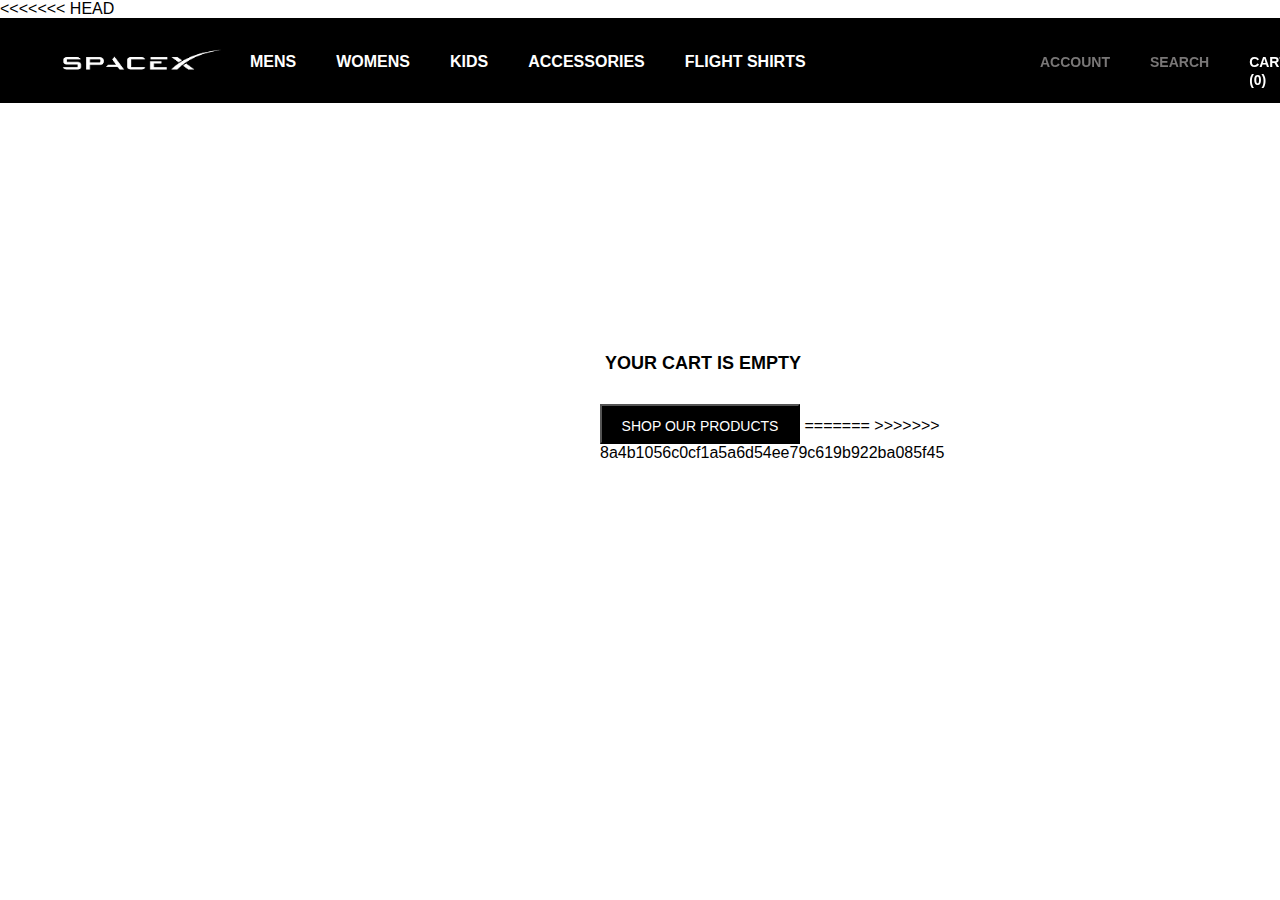
<file: cart.html>
<!DOCTYPE html>
<html lang="en">
<head>
  <meta charset="UTF-8">
  <meta name="viewport" content="width=device-width, initial-scale=1.0">
  <link rel="icon" type="text/x-icon" href="Images/favicon.png">
<<<<<<< HEAD
  <link rel="stylesheet" type="text/css" href="style.css">
  <link rel="stylesheet" type="text/css" href="cart.css">
  <title>Official SpaceX Store</title>
</head>
<body>
  <div class="header">
     <div class="logo">
        <a href=""><img src="Images/logo.png"/></a>
     </div>
     <div class="header-nav">
      <ul class="nav1">
        <li>
        <div class="dropdown">
          <button class="dropbtn">MENS</button>
          <div id="dropdown-content">
            <a href="">Shirts</a>
            <a href="">Outerwear</a>
            <a href="">View All</a>
          </div>
        </div>
        </li>
        <li>
          <div class="dropdown">
            <button class="dropbtn">WOMENS</button>
            <div id="dropdown-content">
              <a href="">Shirts</a>
              <a href="">Outerwear</a>
              <a href="">View All</a>
            </div>
          </div>
        </li>
        <li>
          <div class="dropdown">
            <button class="dropbtn">KIDS</button>
            <div id="dropdown-content">
              <a href="">Shirts</a>
              <a href="">Outerwear</a>
              <a href="">View All</a>
            </div>
          </div>
        </li>
        <li>
          <div class="dropdown">
            <button class="dropbtn">ACCESSORIES</button>
            <div id="dropdown-content">
              <a href="">View All</a>
            </div>
          </div>
        </li>
        <li><div class="dropdown">
          <button class="dropbtn">FLIGHT SHIRTS</button>
          <div id="dropdown-content">
            <a href="">View All</a>
          </div>
        </div></li>
      </ul>
      <ul class="nav2">
        <li><a href="login.html">ACCOUNT</a></li>
        <li><a href="">SEARCH</a></li>
        <li><a href="cart.html" id="cartCount"  style="color: white;">CART (0)</a></li>
      </ul>
     </div>
  </div>
  
  <div class="cart-conainer">
=======
  <link rel="stylesheet" type="text/css" href="cart.css">
  <title>Your shopping cart - SpaceX Store</title>
</head>
 <div class="cart-conainer">
>>>>>>> 8a4b1056c0cf1a5a6d54ee79c619b922ba085f45
   <p>YOUR CART IS EMPTY</p>
   <button>SHOP OUR PRODUCTS</button>
 </div>
 <hr>
 <div class="recent">
  <p id="view">RECENTLY VIEWED</p>
</div>
<div class="item">
<img src="https://shop.spacex.com/cdn/shop/files/SpaceX_Starship_Flight_8_Tshirt_Back_600x.png?v=1741304703"/>
<p>Unisex Starship Flight 8 T-Shirt</p>
<p>$30.00</p>
</div>
<<<<<<< HEAD
  <div class="footer">
    <ul>
      <li><a href="">FAQs</a></li>
      <li><a href="">Search</a></li>
      <li><a href="">Privacy Policy</a></li>
      <li><a href="">Terms & Conditions</a></li>
    </ul>
    <p>&copy; SPACEX STORE</p>
 </div>
 <script src="cart.js"></script>

</body>
</html>


=======
</body>
</html>
>>>>>>> 8a4b1056c0cf1a5a6d54ee79c619b922ba085f45
</file>
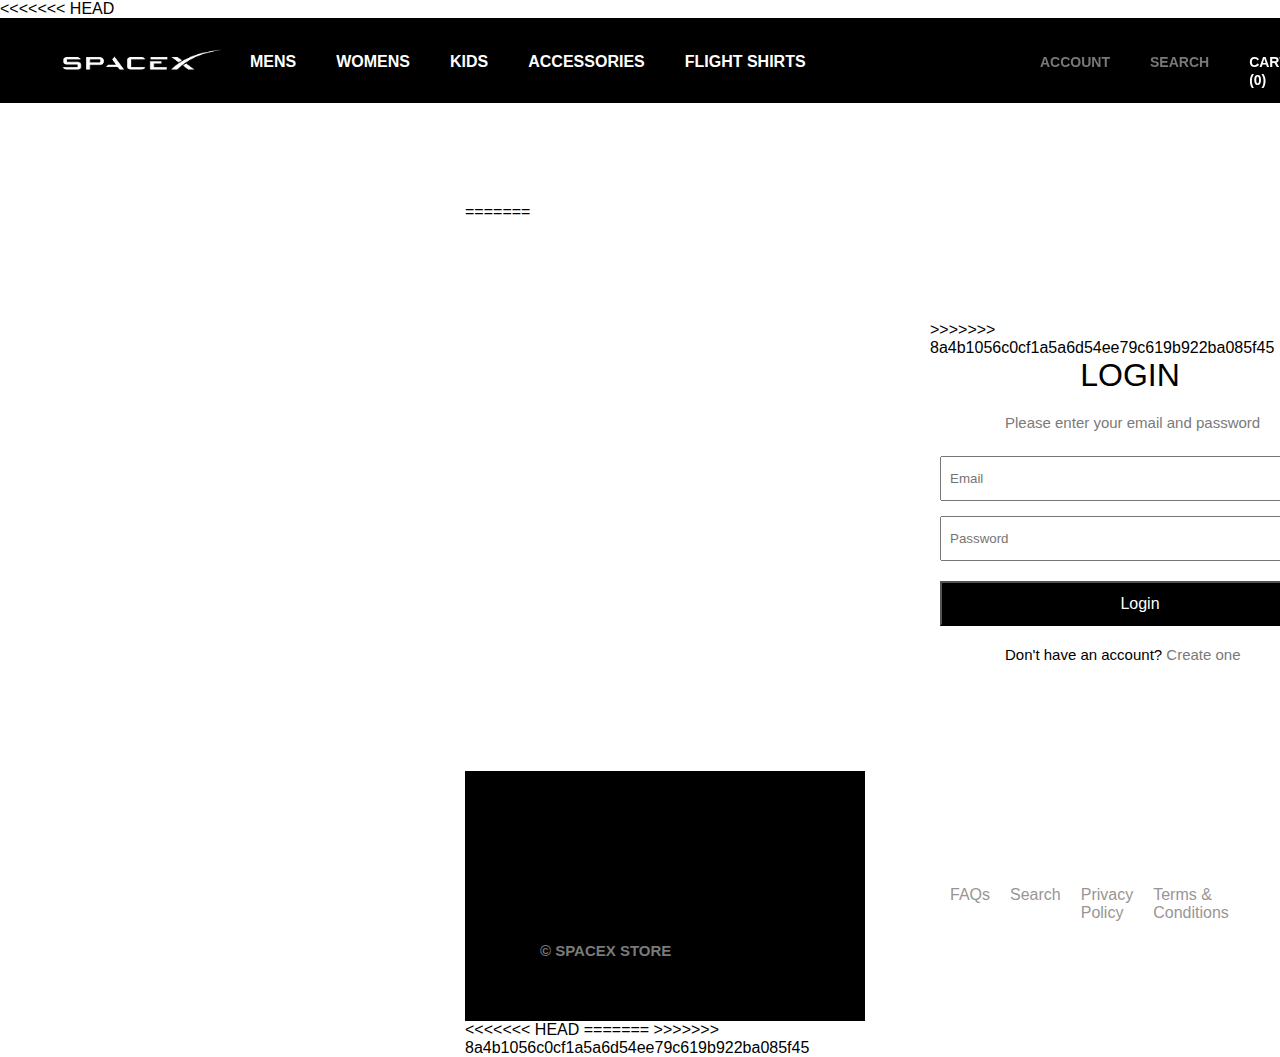
<file: login.html>
<!DOCTYPE html>
<html lang="en">
<head>
  <meta charset="UTF-8">
  <meta name="viewport" content="width=device-width, initial-scale=1.0">
  <link rel="icon" type="text/x-icon" href="Images/favicon.png">
<<<<<<< HEAD
  <link rel="stylesheet" type="text/css" href="style.css">
  <link rel="stylesheet" type="text/css" href="login.css">
  <title>Official SpaceX Store</title>
  <style>
     .error { color: red; font-size: 14px; }
  </style>
</head>
<body>
  <div class="header">
     <div class="logo">
        <a href=""><img src="Images/logo.png"/></a>
     </div>
     <div class="header-nav">
      <ul class="nav1">
        <li>
        <div class="dropdown">
          <button class="dropbtn">MENS</button>
          <div id="dropdown-content">
            <a href="">Shirts</a>
            <a href="">Outerwear</a>
            <a href="">View All</a>
          </div>
        </div>
        </li>
        <li>
          <div class="dropdown">
            <button class="dropbtn">WOMENS</button>
            <div id="dropdown-content">
              <a href="">Shirts</a>
              <a href="">Outerwear</a>
              <a href="">View All</a>
            </div>
          </div>
        </li>
        <li>
          <div class="dropdown">
            <button class="dropbtn">KIDS</button>
            <div id="dropdown-content">
              <a href="">Shirts</a>
              <a href="">Outerwear</a>
              <a href="">View All</a>
            </div>
          </div>
        </li>
        <li>
          <div class="dropdown">
            <button class="dropbtn">ACCESSORIES</button>
            <div id="dropdown-content">
              <a href="">View All</a>
            </div>
          </div>
        </li>
        <li><div class="dropdown">
          <button class="dropbtn">FLIGHT SHIRTS</button>
          <div id="dropdown-content">
            <a href="">View All</a>
          </div>
        </div></li>
      </ul>
      <ul class="nav2">
        <li><a href="login.html">ACCOUNT</a></li>
        <li><a href="">SEARCH</a></li>
        <li><a href="cart.html" style="color: white;">CART (0)</a></li>
      </ul>
     </div>
  </div>
   <div class="login-container">
=======
  <link rel="stylesheet" type="text/css" href="login.css">
  <title>Account - SpaceX Store</title>
 <div class="login-container">
>>>>>>> 8a4b1056c0cf1a5a6d54ee79c619b922ba085f45
    <h1>LOGIN</h1>
    <p>Please enter your email and password</p>
    <form id="myform">
      <input type="email" id="email" placeholder="Email" required>
      <span class="error" id="emailError"></span>

      <input type="password" id="password" placeholder="Password" required>
      <span class="error" id="passwordError"></span>

      <button type="submit">Login</button>
      <span class="error" id="loginError"></span>
  </form>
 
    <p id="accCreate">Don't have an account? <span><a href="Register.html">Create one</a></span></p>
 </div>
  <div class="footer">
    <ul>
      <li><a href="">FAQs</a></li>
      <li><a href="">Search</a></li>
      <li><a href="">Privacy Policy</a></li>
      <li><a href="">Terms & Conditions</a></li>
    </ul>
    <p>&copy; SPACEX STORE</p>
 </div>
<<<<<<< HEAD
 <script src="login.js"></script>

</body>
</html>


=======
</body>
</html>
>>>>>>> 8a4b1056c0cf1a5a6d54ee79c619b922ba085f45
</file>
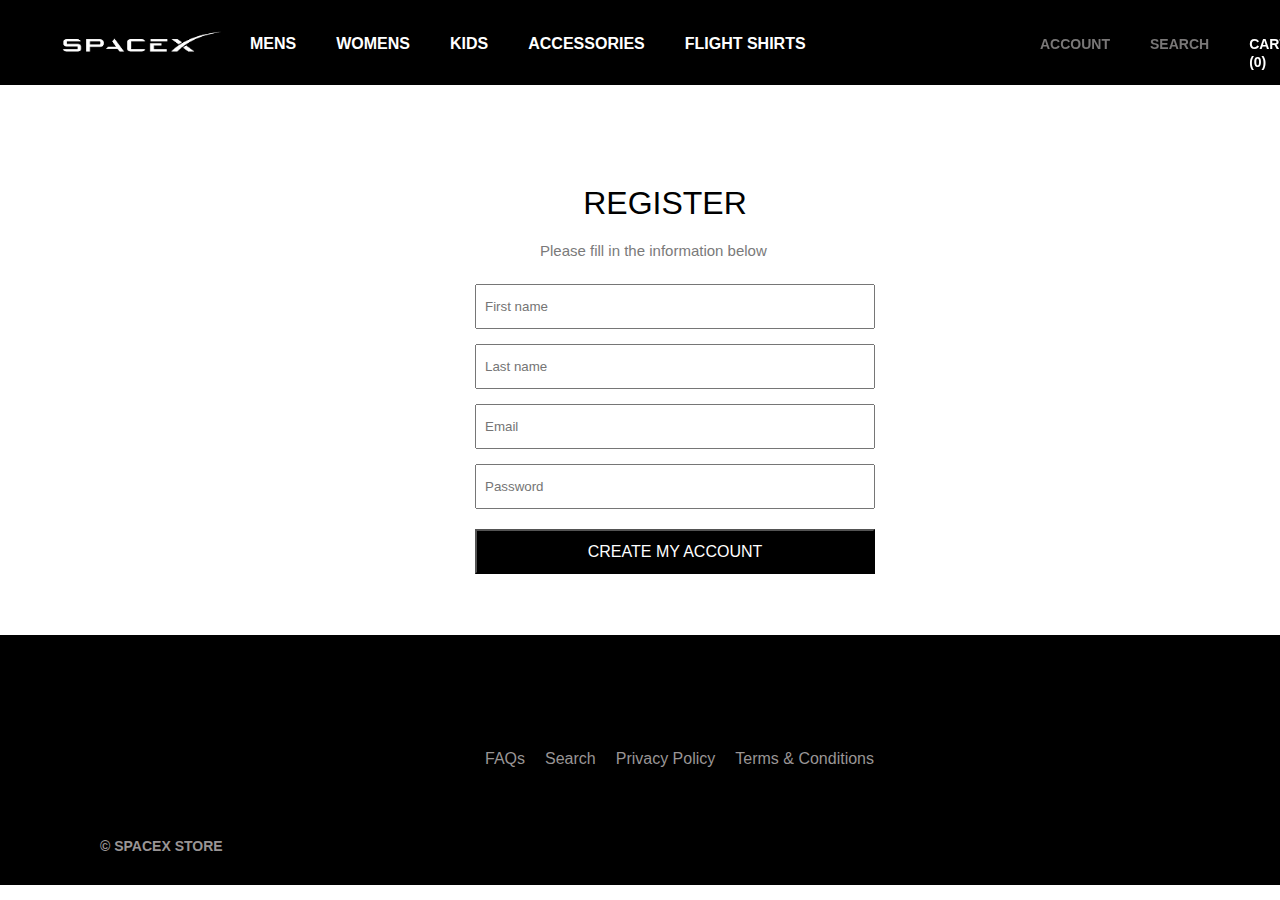
<file: Register.html>
<!DOCTYPE html>
<html lang="en">
<head>
  <meta charset="UTF-8">
  <meta name="viewport" content="width=device-width, initial-scale=1.0">
  <link rel="icon" type="text/x-icon" href="Images/favicon.png">
  <link rel="stylesheet" type="text/css" href="style.css">
  <link rel="stylesheet" type="text/css" href="login.css">
  <title>Official SpaceX Store</title>
</head>
<body>
  <div class="header">
     <div class="logo">
        <a href=""><img src="Images/logo.png"/></a>
     </div>
     <div class="header-nav">
      <ul class="nav1">
        <li>
        <div class="dropdown">
          <button class="dropbtn">MENS</button>
          <div id="dropdown-content">
            <a href="">Shirts</a>
            <a href="">Outerwear</a>
            <a href="">View All</a>
          </div>
        </div>
        </li>
        <li>
          <div class="dropdown">
            <button class="dropbtn">WOMENS</button>
            <div id="dropdown-content">
              <a href="">Shirts</a>
              <a href="">Outerwear</a>
              <a href="">View All</a>
            </div>
          </div>
        </li>
        <li>
          <div class="dropdown">
            <button class="dropbtn">KIDS</button>
            <div id="dropdown-content">
              <a href="">Shirts</a>
              <a href="">Outerwear</a>
              <a href="">View All</a>
            </div>
          </div>
        </li>
        <li>
          <div class="dropdown">
            <button class="dropbtn">ACCESSORIES</button>
            <div id="dropdown-content">
              <a href="">View All</a>
            </div>
          </div>
        </li>
        <li><div class="dropdown">
          <button class="dropbtn">FLIGHT SHIRTS</button>
          <div id="dropdown-content">
            <a href="">View All</a>
          </div>
        </div></li>
      </ul>
      <ul class="nav2">
        <li><a href="login.html">ACCOUNT</a></li>
        <li><a href="">SEARCH</a></li>
        <li><a href="cart.html" style="color: white;">CART (0)</a></li>
      </ul>
     </div>
  </div>
   <div class="login-container">
    <h1>REGISTER</h1>
    <p>Please fill in the information below</p>
    <form id="myform"> 
      <div class="input-control">
        <input type="text" placeholder="First name" id="fname"/>
      <div class="error"></div>
      </div>   
      <div class="input-control">
        <input type="text" placeholder="Last name" required id="lname"/>
      <div class="error"></div>
      </div>
      <div class="input-control">
      <input type="email" placeholder="Email" id="email"/>
      <div class="error"></div>
    </div>
    <div class="input-control">
      <input type="password" placeholder="Password" required id="pwd"/>
      <div class="error"></div>
    </div>
      <button id="create" type="submit">CREATE MY ACCOUNT</button>
    </form>

 </div>
  <div class="footer">
    <ul>
      <li><a href="">FAQs</a></li>
      <li><a href="">Search</a></li>
      <li><a href="">Privacy Policy</a></li>
      <li><a href="">Terms & Conditions</a></li>
    </ul>
    <p>&copy; SPACEX STORE</p>
 </div>
 <script src="index.js"></script>
</body>
</html>
</file>
<file: style.css>
*{
  margin: 0;
  padding: 0;
  font-family: sans-serif;
  box-sizing: border-box;
}
.header{
  width:100%;
  height:85px;
  background: black;
 position:sticky;
 top:0;
}
.logo{
  width:200px;
  position:relative;
  top:15px;
  left:40px;
}
.logo img{
  width:100%;
}
.header-nav .nav1 li a{
  text-decoration: none;
  color:white;
  font-weight: 600;
  font-size: 16px;
}
.header-nav .nav1 li{
  list-style: none;
  margin-left: 40px;
}
.header-nav .nav1{
  display: flex;
  flex-direction: row;
  position:absolute ;
  left:210px;
  top:35px;
}
.header-nav .nav2 li a{
  text-decoration: none;
  color:rgb(121, 119, 119);
  font-weight: 600;
  font-size: 14px;
}
.header-nav .nav2 li{
  list-style: none;
  margin-left: 40px;
}
.header-nav .nav2{
  display: flex;
  flex-direction: row;
  position:absolute ;
  left:1000px;
  top:35px;
}
.header-nav .nav2 li a:hover{
    color:white;
}
.head-image #trend{
  margin-top:80px;
  margin-left: 600px;
  font-family: 'Franklin Gothic Medium', 'Arial Narrow', Arial, sans-serif;
  font-size: 28px;
  font-weight: 455;
}
.items{
  display:flex;
  flex-direction: row;
  flex-wrap: wrap;
  flex-basis: 33.333%;
  gap:25px;
  margin-left:50px;
  margin-top: 70px;
  
}
.item{
  height: 450px;
  width:405px;
  margin-top: 15px;
  cursor: pointer;
}
.item a{
  text-decoration: none;
  color:black;
  user-select: none;
}
.item img{
   height: 400px;
}
.item p{
  text-align: center;
  padding: 5px;
  font-size: 16px;
  font-weight: 800;
  color:black;
  text-decoration: none;
}
#btn{
  height:40px;
  width:200px;
  padding:10px;
  background: black;
  color:white;
  font-size:14px;
  margin-top: 70px;
  margin-left:530px;
}
#btn:hover{
  color:rgb(75, 73, 73);
  background: white;
  cursor: pointer;
 
}
.footer{
  margin-top: 85px;
  width:100%;
  height:250px;
  background: black;
}
.footer ul li a{
  text-decoration: none;
  color:rgb(153, 149, 149);
}
.footer ul{
  display: flex;
  flex-direction: row;
  gap:20px;
  margin-left: 485px;
}
.footer ul li{
  list-style: none;
  margin-top: 115px;
}
.footer ul li a:hover{
  color:rgb(128, 125, 125);
}
.footer p{
  color:white;
  margin-top: 70px;
  font-size: 14px;
  margin-left:100px;
  color:rgb(153, 149, 149);
  font-weight: bolder;
}
.footer p:hover{
  color:rgb(153, 149, 149);
  cursor: pointer;
}
.dropdown{
  position: relative;
  display: inline-block;
}
.dropbtn{
  background-color: black;
  color:white;
  border:none;
  font-weight: 600;
  font-size: 16px;
  cursor: pointer;
}
#dropdown-content{
  position: absolute;
  display:none;
  background-color: black;
  min-width:180px;
 top: 55px;
 left:-10px;
}
#dropdown-content a{
  color:rgb(177, 175, 175);
   padding:12px 6px;
  text-decoration: none;
   display:block;
   font-size: 14px;
   font-weight: lighter;
   margin-left: 15px;
  
}
#dropdown-content a:hover{
  color:white;
}
.dropdown:hover #dropdown-content{
  display: block;
}
</file>
<file: cart.css>
.cart-conainer{
  margin-top: 250px;
  margin-left: 600px;
  margin-bottom: 160px;
}
.cart-conainer p{
   font-size: 18px;
   margin-left: 5px;
   font-weight: bold;
}
.cart-conainer button{
  height:40px;
  width:200px;
  padding:10px;
  background: black;
  color:white;
  font-size:14px;
  margin-top: 30PX;
  padding:12px;
}
.cart-conainer button:hover{
  color:rgb(75, 73, 73);
  background: white;
  cursor: pointer;
}
.recent #view{
  margin-top:80px;
  margin-left: 590px;
  font-family: 'Franklin Gothic Medium', 'Arial Narrow', Arial, sans-serif;
  font-size: 24px;
  font-weight: 455;
}
.footer{
 width:100%;
}
.item{
  margin-left:550px;
}
.item img{
  height: 200px;
  width:300px;
}
.item p{
  margin-left:-100px;
}
.cart-item {
  display: flex;
  flex-direction: column;
  align-items: center;
  justify-content: space-between;
  padding: 10px;
  border-bottom: 1px solid #ccc;
  gap:20px;
  margin-left: -550px;
  margin-top: -150px;
}
.cart-item img {
  width: 200px;
  height: auto;
}
.quantity-controls {
  display: flex;
  align-items: center;
  border:1px solid black
}
.quantity-controls button {
  margin: 0 5px;
  cursor: pointer;
  width:25px;
  background-color: white;
  color:black;
  border:none;
}
</file>
<file: login.css>
*{
  font-family: sans-serif;
}
.login-container{
  height: 300px;
  width:400px;
  margin-top: 100px;
  margin-left: 465px;
  margin-bottom: 150px;
}
.login-container h1{
    text-align: center;
    font-weight: lighter;
}
.login-container p{
  font-size: 15px;
  color:rgb(122, 122, 122);
  margin-top: 20px;
  margin-left: 75px;
  margin-bottom: 10px;
}
.login-container input{
  width:400px;
  height:45px;
  margin-left: 10px;
  margin-top: 15px;
  padding: 8px;
  color:black;
}
.login-container button{
  width:400px;
  height:45px;
  margin-left: 10px;
  margin-top: 20px;
  background: black;
  color:white;
  font-size: 16px;
}
#accCreate{
  color:black;
}
#accCreate span a{
  text-decoration: none;
  color: rgb(122, 122, 122);
}
.login-container button:hover{
  background-color: white;
  color:black;
}
#accCreate span a:hover{
  cursor: pointer;
  color: black;
}
.input-control.success input{
  border-color: green;
}
.input-control.error input{
  border-color:red;
}
</file>
